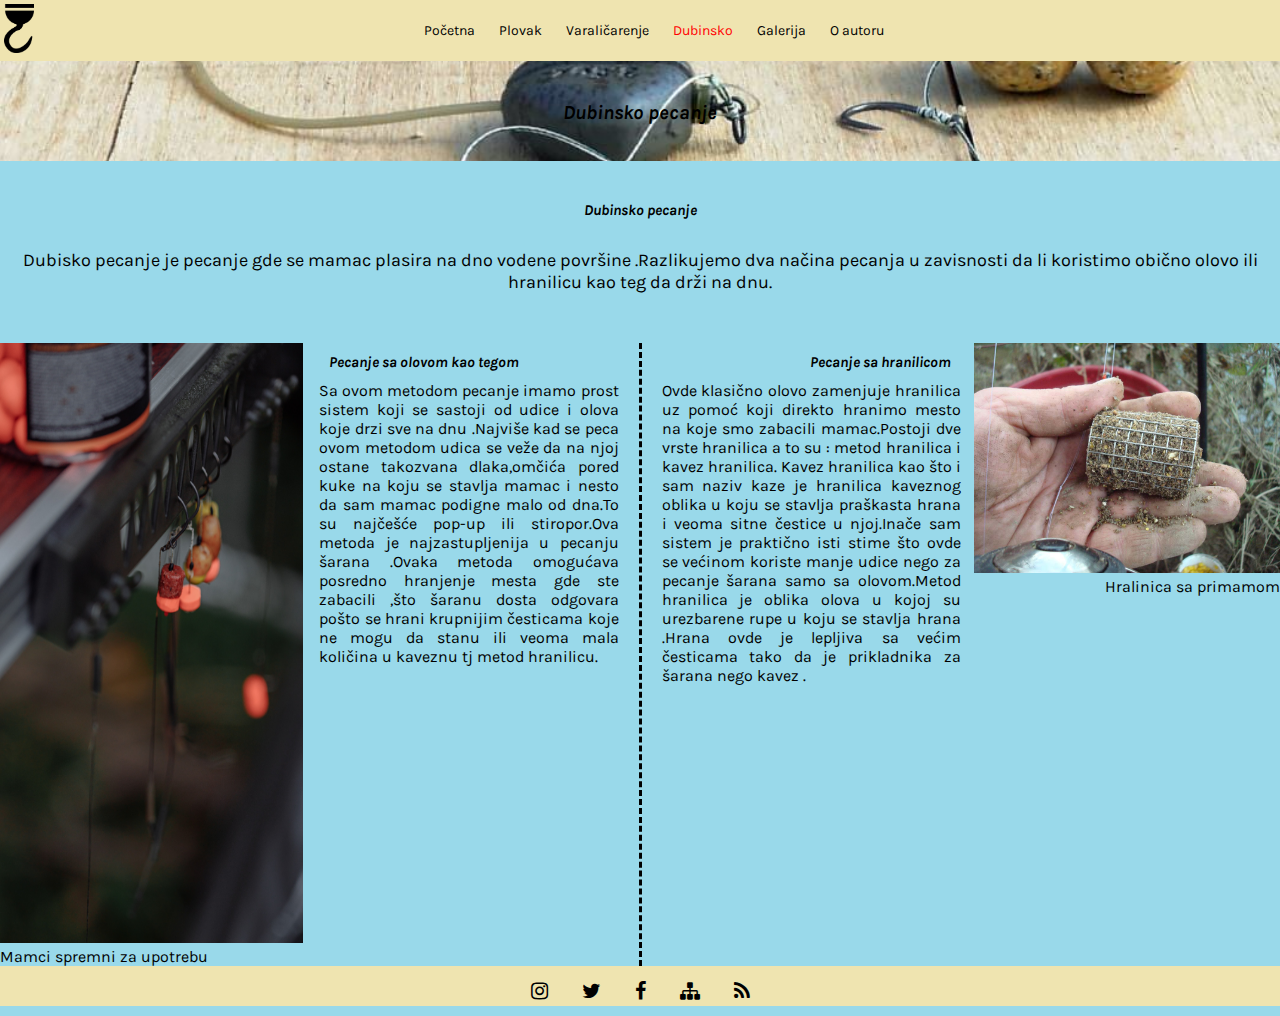
<file: assets/pages/dubinka.html>
<!DOCTYPE html>
<html lang="sr">
<head>
    <title>Dubinsko</title>
    <meta charset="UTF-8">
    <meta http-equiv="X-UA-Compatible" content="IE=edge">
    <meta name="description" content="Pecanje u dubinama">
    <meta name="keywords" content="carp,pecanje ,dubina ,methode feeder,hranilica,saran">
    <link rel="shortcut icon" href="../images/favicon.ico" sizes="16x16"/>
    <meta name="viewport" content="width=device-width, initial-scale=1.0">
    <link rel="stylesheet" href="../css/style.css" type="text/css">
    <link rel="stylesheet" href="https://stackpath.bootstrapcdn.com/font-awesome/4.7.0/css/font-awesome.min.css">
</head>
<body>
    <header>
        <div class="wrapper">
            <div id="logo">
                <a href="../../index.html">
                    <img src="../images/logo.png" alt="logo">
                </a>
         

            </div>
            <nav>
               <ul>
                   <li>
                       <a href="../../index.html" >Početna</a>
                   </li>
                  <li>
                      <a href="plovak.html" >Plovak</a>
                  </li>
                  <li>
                      <a href="varalica.html"  >Varaličarenje</a>
                  </li>
                  <li>
                      <a href="dubinka.html" class="active">Dubinsko</a>
                  </li>
                  <li>
                      <a href="galerija.html">Galerija</a>
                  </li>
                  <li>
                      <a href="omeni.html">O autoru</a>
                  </li>
               </ul>
           
            </nav>
            <div class="cleaner" ></div>
        </div>
    </header>
    <div id="naslov4">
        <h1> Dubinsko pecanje </h1>
    </div>
    <section id="kopis">
        <h2>Dubinsko pecanje</h2>
        <p class="textopis">Dubisko pecanje je pecanje gde se mamac plasira na dno vodene površine .Razlikujemo dva načina pecanja u zavisnosti da li koristimo obično olovo ili hranilicu kao teg da drži na dnu.</p>
        <div id="wrap">
        <article id="lblok1">
            <div class="blslika">
                <figure>
                    <img src="../images/carp1.jpg" alt="sistem sa olovom">
                    <figcaption>Mamci spremni za upotrebu</figcaption>
                </figure>
            </div>
            <div class="bltext">
                <h2>Pecanje sa olovom kao tegom</h2>
                <p>Sa ovom metodom pecanje imamo prost sistem koji se sastoji od udice i olova koje drzi sve na dnu .Najviše kad se peca ovom metodom udica se veže da na njoj ostane takozvana dlaka,omčića pored kuke na koju se stavlja mamac i nesto da sam mamac podigne malo od dna.To su najčešće pop-up ili stiropor.Ova metoda je najzastupljenija u pecanju šarana .Ovaka metoda omogućava posredno hranjenje mesta gde ste zabacili ,što šaranu dosta odgovara pošto se hrani krupnijim česticama koje ne mogu da stanu ili veoma mala količina u kaveznu tj metod hranilicu. </p>
            </div> 
            <div class="cleaner" ></div>  
        </article>
        <article id="dblok1" >
            <div id="bdslika">
                <figure>
                    <img src="../images/hranilica2.jpg" alt="hranilica">
                    <figcaption> Hralinica sa primamom </figcaption>
                </figure>
            </div>
            <div id="bdtext">
                <h2>Pecanje sa hranilicom</h2>
                <p>Ovde klasično olovo zamenjuje hranilica uz pomoć koji direkto hranimo mesto na koje smo zabacili mamac.Postoji dve vrste hranilica a to su : metod hranilica i kavez hranilica. Kavez hranilica kao što i sam naziv kaze je hranilica kaveznog oblika u koju se stavlja praškasta hrana i veoma sitne čestice u njoj.Inače sam sistem je praktično isti stime što ovde se većinom koriste manje udice nego za pecanje šarana samo sa olovom.Metod hranilica je oblika olova u kojoj su urezbarene rupe u koju se stavlja hrana .Hrana ovde je lepljiva sa većim česticama tako da je prikladnika za šarana nego kavez .  </p>
            </div> 
            <div id="cleaner" ></div> 

        </article>
        <div class="cleaner" ></div>
        </div>
    </section>
    <footer>
        <div class="wrapper3">
           <a href="https://www.instagram.com/" target="_blank" ><i class="fa fa-instagram fa-2x"></i></a>
           <a href="https://twitter.com/" target="_blank" ><i class="fa fa-twitter fa-2x"></i></a>
           <a href="https://www.facebook.com/" target="_blank" ><i class="fa fa-facebook fa-2x"></i></a>
           <a href="../pages/sitemap.xml" target="_blank"><i class="fa fa-sitemap fa-2x"></i></a>
           <a href="../pages/rss.xml" target="_blank" ><i class="fa fa-rss fa-2x"></i></a>
        </div>
       
    </footer>

    
</body>
</html>
</file>
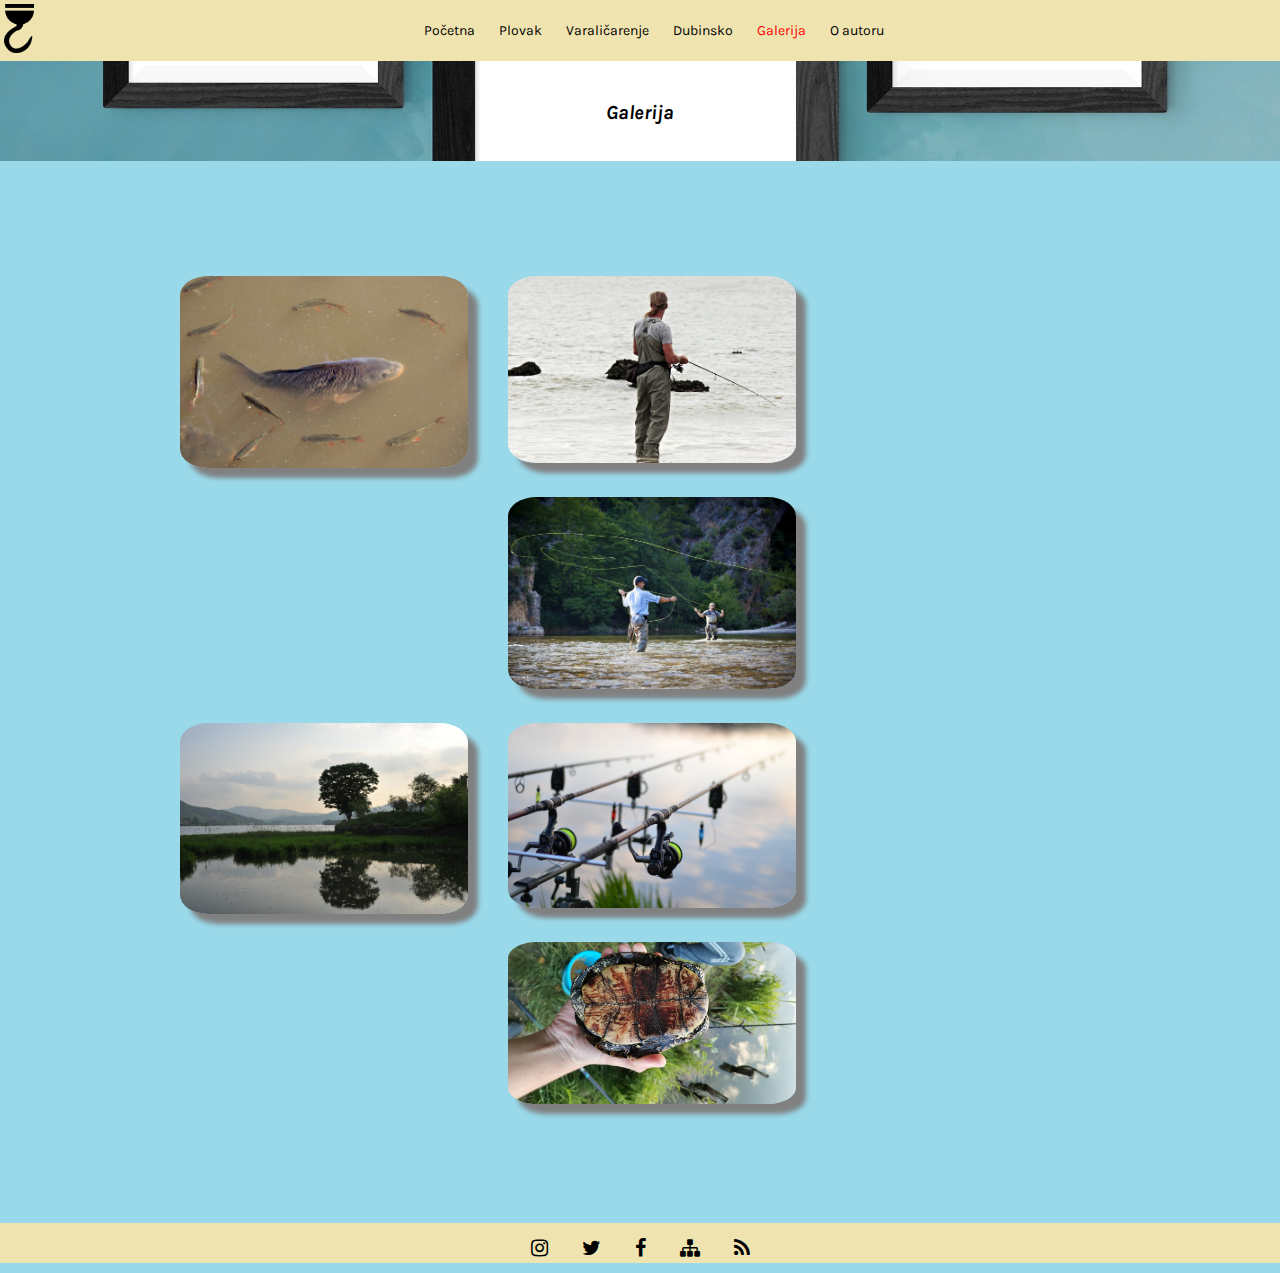
<file: assets/pages/galerija.html>
<!DOCTYPE html>
<html lang="sr">
<head>
    <title>Galerija</title>
    <meta charset="UTF-8">
    <meta http-equiv="X-UA-Compatible" content="IE=edge">
    <meta name="description" content="Galerija sa pecanja">
    <meta name="keywords" content="jezera,reke ,metode pecanja ,methode feeder,varalice,kornjača">
    <link rel="shortcut icon" href="../images/favicon.ico" sizes="16x16"/>
    <meta name="viewport" content="width=device-width, initial-scale=1.0">
    <link rel="stylesheet" href="../css/style.css" type="text/css">
    <link rel="stylesheet" href="https://stackpath.bootstrapcdn.com/font-awesome/4.7.0/css/font-awesome.min.css">
</head>
<body>
    <header>
        <div class="wrapper">
            <div id="logo">
                <a href="../../index.html">
                    <img src="../images/logo.png" alt="logo">
                </a>
         

            </div>
            <nav>
               <ul>
                   <li>
                       <a href="../../index.html" >Početna</a>
                   </li>
                  <li>
                      <a href="plovak.html" >Plovak</a>
                  </li>
                  <li>
                      <a href="varalica.html"  >Varaličarenje</a>
                  </li>
                  <li>
                      <a href="dubinka.html" >Dubinsko</a>
                  </li>
                  <li>
                      <a href="galerija.html" class="active">Galerija</a>
                  </li>
                  <li>
                      <a href="omeni.html">O autoru</a>
                  </li>
               </ul>
           
            </nav>
            <div class="cleaner" ></div>
        </div>
    </header>
    <div id="naslov5">
        <h1> Galerija </h1>
    </div> 
    <div id="container">
        <div class="red">
            <div class="slikica"> <img src="../images/pecaros1.jpg" alt="šaran"> </div>
            <div class="slikica"> <img src="../images/pecanje2.jpg" alt="pecaroš"> </div>
            <div class="slikica"> <img src="../images/musi.jpg" alt="musičarenje"> </div>
            <div class="cleaner" ></div>
        </div>
        <div class="red">
            <div class="slikica"> <img src="../images/reka.jpg" alt="reka"> </div>
            <div class="slikica"> <img src="../images/stapovi.jpg" alt="štapovi"> </div>
            <div class="slikica"> <img src="../images/kornaca.png" alt="kornjača"> </div>
            <div class="cleaner" ></div>

        </div>

    </div>
    <footer>
        <div class="wrapper3">
           <a href="https://www.instagram.com/" target="_blank" ><i class="fa fa-instagram fa-2x"></i></a>
           <a href="https://twitter.com/" target="_blank" ><i class="fa fa-twitter fa-2x"></i></a>
           <a href="https://www.facebook.com/" target="_blank" ><i class="fa fa-facebook fa-2x"></i></a>
           <a href="../pages/sitemap.xml" target="_blank"><i class="fa fa-sitemap fa-2x"></i></a>
           <a href="../pages/rss.xml" target="_blank" ><i class="fa fa-rss fa-2x"></i></a>
        </div>
       
    </footer>


    
</body>
</html>
</file>
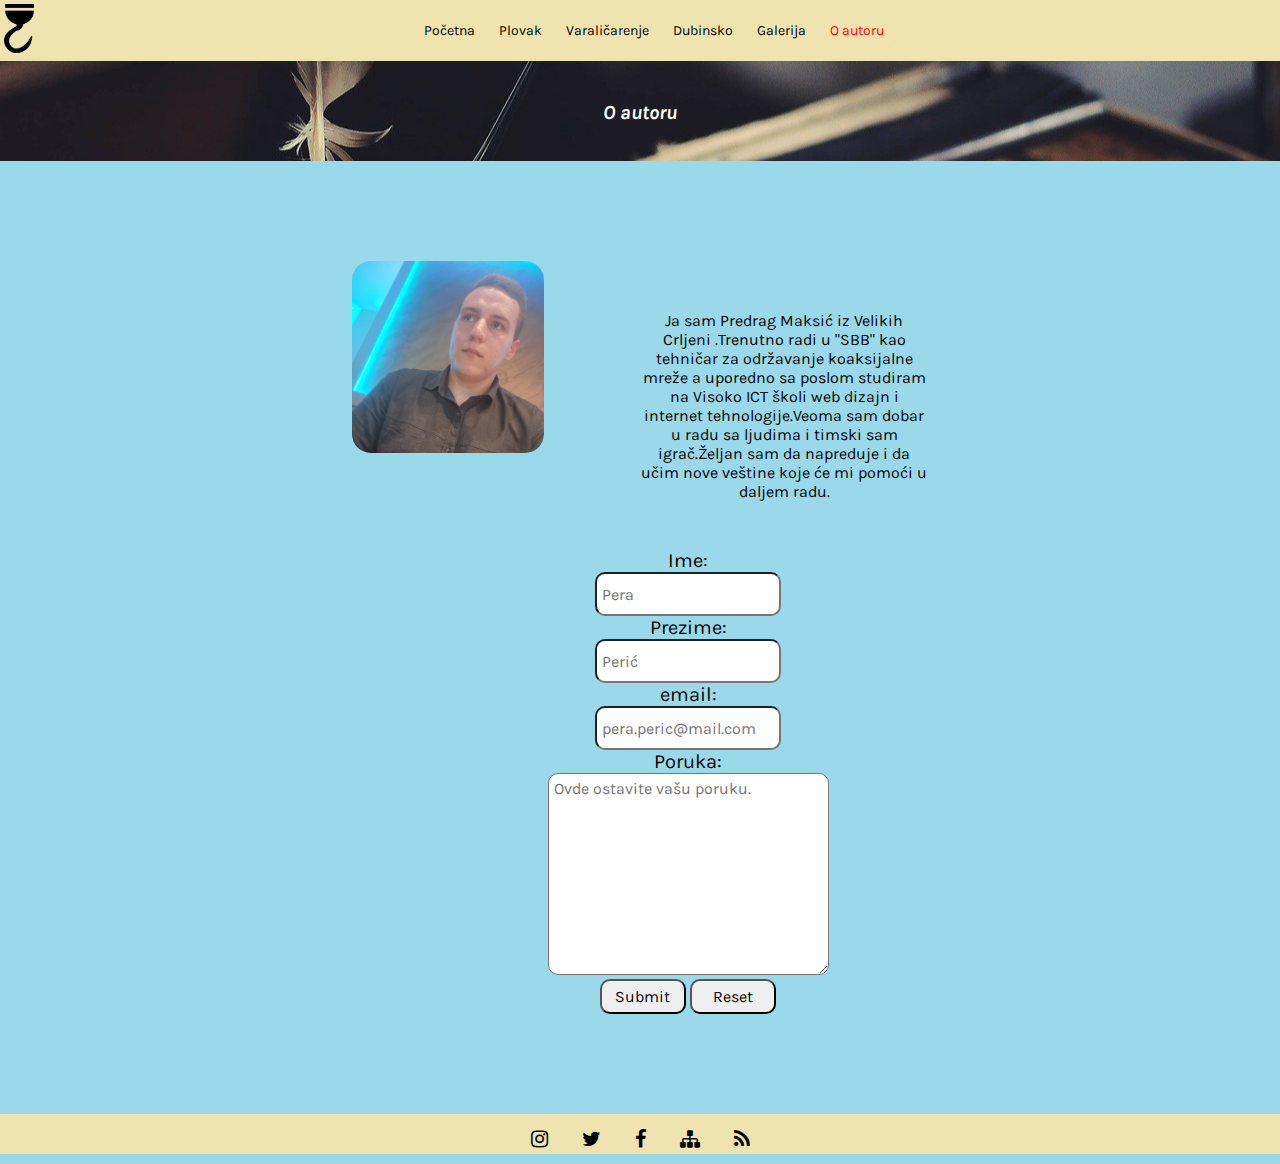
<file: assets/pages/omeni.html>
<!DOCTYPE html>
<html lang="sr">
<head>
    <meta charset="UTF-8">
    <title>O autoru</title>
  
    <meta http-equiv="X-UA-Compatible" content="IE=edge">
    <meta name="description" content="O autoru">
    <meta name="keywords" content="biografija,zanimanje,slika,forma">
    <link rel="shortcut icon" href="../images/favicon.ico" sizes="16x16"/>
    <meta name="viewport" content="width=device-width, initial-scale=1.0">
    <link rel="stylesheet" href="../css/style.css" type="text/css">
    <link rel="stylesheet" href="https://stackpath.bootstrapcdn.com/font-awesome/4.7.0/css/font-awesome.min.css">
</head>
<body>
    <header>
        <div class="wrapper">
            <div id="logo">
                <a href="../../index.html">
                    <img src="../images/logo.png" alt="logo">
                </a>
         

            </div>
            <nav>
               <ul>
                   <li>
                       <a href="../../index.html" >Početna</a>
                   </li>
                  <li>
                      <a href="plovak.html" >Plovak</a>
                  </li>
                  <li>
                      <a href="varalica.html"  >Varaličarenje</a>
                  </li>
                  <li>
                      <a href="dubinka.html" >Dubinsko</a>
                  </li>
                  <li>
                      <a href="galerija.html" >Galerija</a>
                  </li>
                  <li>
                      <a href="omeni.html"class="active" >O autoru</a>
                  </li>
               </ul>
           
            </nav>
            <div class="cleaner" ></div>
        </div>
    </header>
    <div id="naslov6">
        <h1> O autoru </h1>
    </div> 
    <div id="container">
        <div class="oautoru" >
            <div class="profilna"> <img src="../images/ja.jpg" alt="Predrag Maksić"></div>
            <div class="omeni">
                <p>Ja sam Predrag Maksić iz Velikih Crljeni .Trenutno radi u "SBB" kao tehničar za održavanje koaksijalne mreže a uporedno sa poslom studiram na Visoko ICT školi web dizajn i internet tehnologije.Veoma sam dobar u radu sa ljudima i timski sam igrač.Željan sam da napreduje i da učim nove veštine koje će mi pomoći u daljem radu. </p>
            </div>
            <div class="cleaner" ></div>

        </div>
        <div id="forma">
            <form method="post" action="omeni.html" name="KontakForma" id="KontaktForma"> 
               
                <div class="polje">
                    <div>
                    <label for="ime" class="label">Ime:</label></div>
                    <input type="text" name="ime" id="ime" placeholder="Pera">
                </div>
                <div class="polje">
                    <div>
                    <label for="prezime" class="label">Prezime:</label></div>
                    <input type="text" name="prezime" id="prezime" placeholder="Perić">
                </div>
                <div class="polje">
                    <div>
                    <label for="mail" class="label">email:</label></div>
                    <input type="emal" name="mail" id="emaili" placeholder="pera.peric@mail.com">
                </div>
                <div class="polje">
                    <div>
                    <label for="poruka" id="poruka">Poruka:</label></div>   
                    <textarea name="poruka" id="poruka1" cols="30" rows="10" placeholder="Ovde ostavite vašu poruku."></textarea>
                </div>
                <div>
                    <input type="reset" value="Submit" class="dugme">
                    <input type="reset" value="Reset" class="dugme">
                </div>
                    <div class="cleaner" ></div>

                    
            </form>
        </div>
    </div>
    <footer>
        <div class="wrapper3">
           <a href="https://www.instagram.com/" target="_blank" ><i class="fa fa-instagram fa-2x"></i></a>
           <a href="https://twitter.com/" target="_blank" ><i class="fa fa-twitter fa-2x"></i></a>
           <a href="https://www.facebook.com/" target="_blank" ><i class="fa fa-facebook fa-2x"></i></a>
           <a href="../pages/sitemap.xml" target="_blank"><i class="fa fa-sitemap fa-2x"></i></a>
           <a href="../pages/rss.xml" target="_blank" ><i class="fa fa-rss fa-2x"></i></a>
        </div>
       
    </footer>
</body>
</html>
</file>
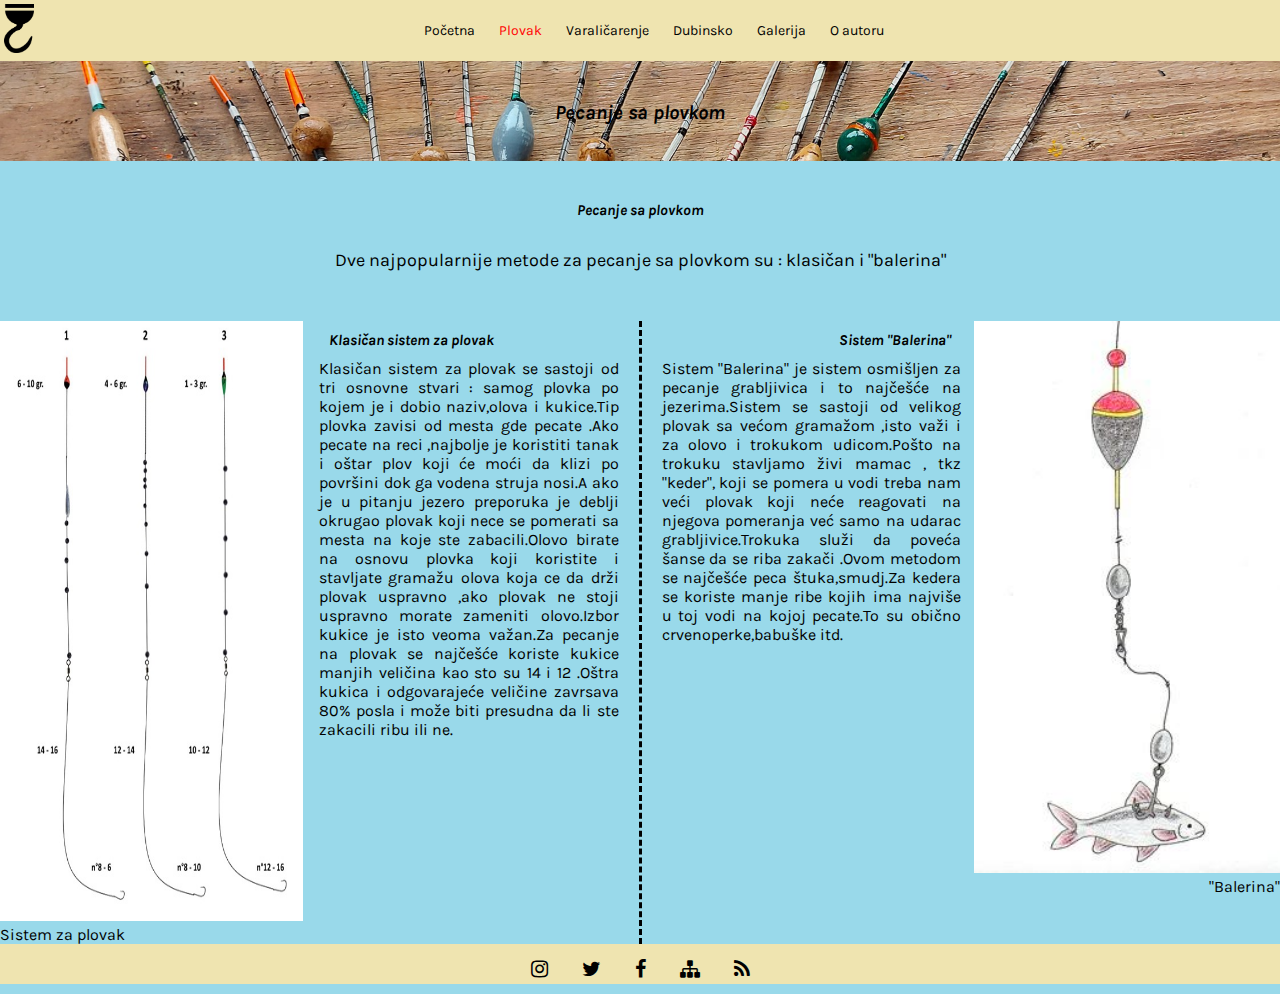
<file: assets/pages/plovak.html>
<!DOCTYPE html>
<html lang="en">
<head>
    <title>Plovak</title>
    <meta charset="UTF-8">
    <meta http-equiv="X-UA-Compatible" content="IE=edge">
    <meta name="description" content="Pecanje sa plovkom">
    <meta name="keywords" content="Plovak,balerina,olovo,keder,mamac">
    <link rel="shortcut icon" href="../images/favicon.ico" sizes="16x16"/>
    <meta name="viewport" content="width=device-width, initial-scale=1.0">
    <link rel="stylesheet" href="../css/style.css" type="text/css">
    <link rel="stylesheet" href="https://stackpath.bootstrapcdn.com/font-awesome/4.7.0/css/font-awesome.min.css">

</head>
<body>
    <header>
        <div class="wrapper">
            <div id="logo">
                <a href="../../index.html">
                    <img src="../images/logo.png" alt="logo">
                </a>
         

            </div>
            <nav>
               <ul>
                   <li>
                       <a href="../../index.html" >Početna</a>
                   </li>
                  <li>
                      <a href="plovak.html" class="active">Plovak</a>
                  </li>
                  <li>
                      <a href="varalica.html">Varaličarenje</a>
                  </li>
                  <li>
                      <a href="dubinka.html">Dubinsko</a>
                  </li>
                  <li>
                      <a href="galerija.html">Galerija</a>
                  </li>
                  <li>
                      <a href="omeni.html">O autoru</a>
                  </li>
               </ul>
           
            </nav>
            <div class="cleaner" ></div>
        </div>
    </header>
            <div id="naslov2">
                    <h1>Pecanje sa plovkom </h1>
            </div>
    <section id="kopis">
        <h2>Pecanje sa plovkom</h2>
        <p class="textopis">Dve najpopularnije metode za pecanje sa plovkom su : klasičan i "balerina"</p>
        <div id="wrap">
        <article id="lblok1">
            <div class="blslika">
                <figure>
                    <img src="../images/plovaksistem.jpg" alt="sistem za plovak">
                    <figcaption>Sistem za plovak </figcaption>
                </figure>
            </div>
            <div class="bltext">
                <h2>Klasičan sistem za plovak</h2>
                <p>Klasičan sistem za plovak se sastoji od tri osnovne stvari : samog plovka po kojem je i dobio naziv,olova i kukice.Tip plovka zavisi od mesta gde pecate .Ako pecate na reci ,najbolje je koristiti tanak i oštar plov koji će moći da klizi po površini dok ga vodena struja nosi.A ako je u pitanju jezero preporuka je deblji okrugao plovak koji nece se pomerati sa mesta na koje ste zabacili.Olovo birate na osnovu plovka koji koristite i stavljate gramažu olova koja ce da drži plovak uspravno ,ako plovak ne stoji uspravno morate zameniti olovo.Izbor kukice je isto veoma važan.Za pecanje na plovak se najčešće koriste kukice manjih veličina kao sto su 14 i 12 .Oštra kukica i odgovarajeće veličine zavrsava 80% posla i može biti presudna da li ste zakacili ribu ili ne. </p>
            </div> 
            <div class="cleaner" ></div>  
        </article>
        <article id="dblok1" >
            <div id="bdslika">
                <figure>
                    <img src="../images/balerina.jpg" alt="balerina">
                    <figcaption> "Balerina" </figcaption>
                </figure>
            </div>
            <div id="bdtext">
                <h2>Sistem "Balerina"</h2>
                <p>Sistem "Balerina" je sistem osmišljen za pecanje grabljivica i to najčešće na jezerima.Sistem se sastoji od velikog plovak sa većom gramažom ,isto važi i za olovo i trokukom udicom.Pošto na trokuku stavljamo živi mamac , tkz "keder", koji se pomera u vodi treba nam veći plovak koji neće reagovati na njegova pomeranja već samo na udarac grabljivice.Trokuka služi da poveća šanse da se riba zakači .Ovom metodom se najčešće peca štuka,smudj.Za kedera se koriste manje ribe kojih ima najviše u toj vodi na kojoj pecate.To su obično crvenoperke,babuške itd. </p>
            </div> 
            <div id="cleaner" ></div> 

        </article>
        <div class="cleaner" ></div>
        </div>
    </section>
    <footer>
        <div class="wrapper3">
           <a href="https://www.instagram.com/" target="_blank" ><i class="fa fa-instagram fa-2x"></i></a>
           <a href="https://twitter.com/" target="_blank" ><i class="fa fa-twitter fa-2x"></i></a>
           <a href="https://www.facebook.com/" target="_blank" ><i class="fa fa-facebook fa-2x"></i></a>
           <a href="../pages/sitemap.xml" target="_blank"><i class="fa fa-sitemap fa-2x"></i></a>
           <a href="../pages/rss.xml" target="_blank" ><i class="fa fa-rss fa-2x"></i></a>
        </div>
       
    </footer>
    
</body>
</html>
</file>
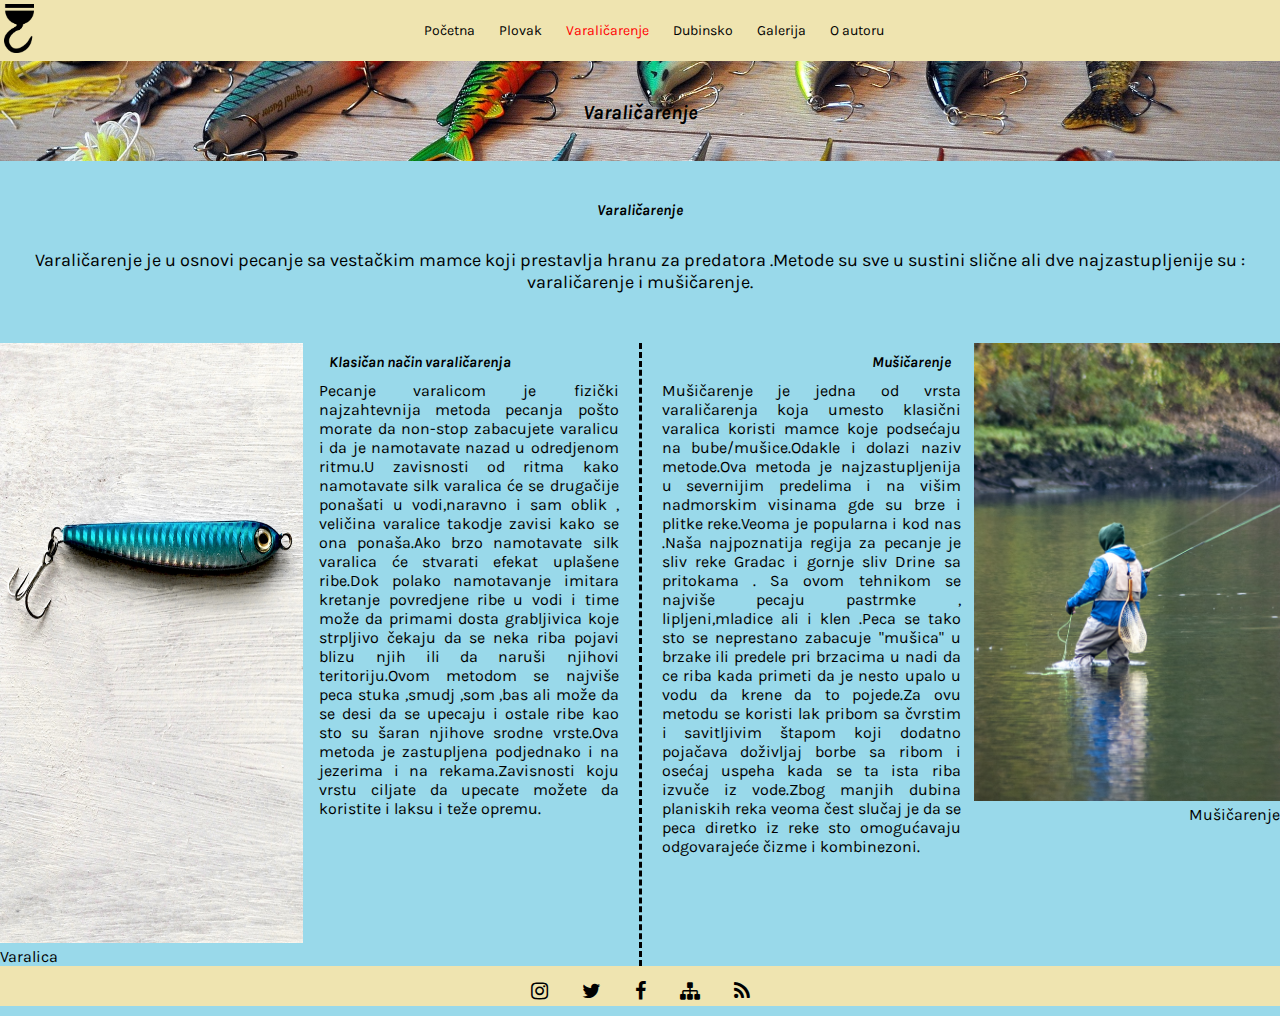
<file: assets/pages/varalica.html>
<!DOCTYPE html>
<html lang="en">
<head>
    <title>Varaličarenje</title>
    <meta charset="UTF-8">
    <meta http-equiv="X-UA-Compatible" content="IE=edge">
    <meta name="description" content="Varaličarenje">
    <meta name="keywords" content="Varaličarenje,Varalice,mušičarenje,flyfishing,lure,bass">
    <link rel="shortcut icon" href="../images/favicon.ico" sizes="16x16"/>
    <meta name="viewport" content="width=device-width, initial-scale=1.0">
    <link rel="stylesheet" href="../css/style.css" type="text/css">
    <link rel="stylesheet" href="https://stackpath.bootstrapcdn.com/font-awesome/4.7.0/css/font-awesome.min.css">

</head>
<body>
    <header>
        <div class="wrapper">
            <div id="logo">
                <a href="../../index.html">
                    <img src="../images/logo.png" alt="logo">
                </a>
         

            </div>
            <nav>
               <ul>
                   <li>
                       <a href="../../index.html" >Početna</a>
                   </li>
                  <li>
                      <a href="plovak.html" >Plovak</a>
                  </li>
                  <li>
                      <a href="varalica.html" class="active" >Varaličarenje</a>
                  </li>
                  <li>
                      <a href="dubinka.html">Dubinsko</a>
                  </li>
                  <li>
                      <a href="galerija.html">Galerija</a>
                  </li>
                  <li>
                      <a href="omeni.html">O autoru</a>
                  </li>
               </ul>
           
            </nav>
            <div class="cleaner" ></div>
        </div>
    </header>
    <div id="naslov3">
        <h1> Varaličarenje </h1>
    </div>
    <section id="kopis">
        <h2>Varaličarenje</h2>
        <p class="textopis">Varaličarenje je u osnovi pecanje sa vestačkim mamce koji prestavlja hranu za predatora .Metode su sve u sustini slične ali dve najzastupljenije su : varaličarenje i mušičarenje.</p>
        <div id="wrap">
        <article id="lblok1">
            <div class="blslika">
                <figure>
                    <img src="../images/varalica.jpg" alt="Varalica">
                    <figcaption>Varalica</figcaption>
                </figure>
            </div>
            <div class="bltext">
                <h2>Klasičan način varaličarenja</h2>
                <p>Pecanje varalicom je fizički najzahtevnija metoda pecanja pošto morate da non-stop zabacujete varalicu i da je namotavate nazad u odredjenom ritmu.U zavisnosti od ritma kako namotavate silk varalica će se drugačije ponašati u vodi,naravno i sam oblik , veličina varalice takodje zavisi kako se ona ponaša.Ako brzo namotavate silk varalica će stvarati efekat uplašene ribe.Dok polako namotavanje imitara kretanje povredjene ribe u vodi i time može da primami dosta grabljivica koje strpljivo čekaju da se neka riba pojavi blizu njih ili da naruši njihovi teritoriju.Ovom metodom se najviše peca stuka ,smudj ,som ,bas ali može da se desi da se upecaju i ostale ribe kao sto su šaran njihove srodne vrste.Ova metoda je zastupljena podjednako i na jezerima i na rekama.Zavisnosti koju vrstu ciljate da upecate možete da koristite i laksu i teže opremu. </p>
            </div> 
            <div class="cleaner" ></div>  
        </article>
        <article id="dblok1" >
            <div id="bdslika">
                <figure>
                    <img src="../images/musica1.jpg" alt="mušičarenje">
                    <figcaption> Mušičarenje </figcaption>
                </figure>
            </div>
            <div id="bdtext">
                <h2>Mušičarenje</h2>
                <p>Mušičarenje je jedna od vrsta varaličarenja koja umesto klasični varalica koristi mamce koje podsećaju na bube/mušice.Odakle i dolazi naziv metode.Ova metoda je najzastupljenija u severnijim predelima i na višim nadmorskim visinama gde su brze i plitke reke.Veoma je popularna i kod nas .Naša najpoznatija regija za pecanje je sliv reke Gradac i gornje sliv Drine sa pritokama . Sa ovom tehnikom se najviše pecaju pastrmke , lipljeni,mladice ali i klen .Peca se tako sto se neprestano zabacuje "mušica" u brzake ili predele pri brzacima u nadi da ce riba kada primeti da je nesto upalo u vodu da krene da to pojede.Za ovu metodu se koristi lak pribom sa čvrstim i savitljivim štapom koji dodatno pojačava doživljaj borbe sa ribom i osećaj uspeha kada se ta ista riba izvuče iz vode.Zbog manjih dubina planiskih reka veoma čest slučaj je da se peca diretko iz reke sto omogućavaju odgovarajeće čizme i kombinezoni.  </p>
            </div> 
            <div id="cleaner" ></div> 

        </article>
        <div class="cleaner" ></div>
        </div>
    </section>
    <footer>
        <div class="wrapper3">
           <a href="https://www.instagram.com/" target="_blank" ><i class="fa fa-instagram fa-2x"></i></a>
           <a href="https://twitter.com/" target="_blank" ><i class="fa fa-twitter fa-2x"></i></a>
           <a href="https://www.facebook.com/" target="_blank" ><i class="fa fa-facebook fa-2x"></i></a>
           <a href="../pages/sitemap.xml" target="_blank"><i class="fa fa-sitemap fa-2x"></i></a>
           <a href="../pages/rss.xml" target="_blank" ><i class="fa fa-rss fa-2x"></i></a>
        </div>
       
    </footer>
</body>
</html>
</file>
<file: assets/css/style.css>
@import url('https://fonts.googleapis.com/css2?family=Karla&display=swap');
* {
    margin: 0%;
    padding: 0%;
 text-decoration: none;
 font-family: 'Karla', sans-serif;
    
}
div {
    display: block;
}
.cleaner{
    clear: both;
}
.wrapper {
    background-color: #efe4b0;
  /*  border-top: solid;
    border-bottom: solid;*/
}
#logo {
    float: left;
    padding: 4px;
}

#logo a img {
        width: 30px;
}

body {
    background-color: #99d9ea;
}
nav {
    text-align: center;
    padding: 10px;
}
nav ul {
    list-style: none; 
}
nav ul li {
    margin: 10px 10px;
    display:  inline-block;
}
nav ul li a {
   font-size: 14px;
   text-align: center;
   color: black;
}
nav ul li a:hover {
    color: red;
}
.active {
    color: red;
}
/* Naslovna */
#naslov {
    width: 100%;
    height: 100px;
    text-align: center;
    background-image: url('../images/Ribolov123.jpg');
    background-position: center;
    background-size: cover;
    background-repeat:no-repeat;
   /* border-bottom: solid  black;*/
}
#naslov h1 {
        padding: 40px;
        font-size: 20px;
        text-align: center;
        font-style: italic;
        animation: naslov 1s cubic-bezier(0, 0.85, 0.58, 1) both;
       
}
#kopis {
    text-align: center;
    justify-content: center;
    animation: kopisa 1s cubic-bezier(0, 0.85, 0.58, 1) both;


}
#kopis h2 {
        padding-top: 10px;
        margin: 30px;
        font-size: 15px;
        font-style: italic;

}
.textopis {
        font-size: 18px;

}
.veza {
    color: red;
}
.wrapper2{
    
    width: 75%;
    text-align: center;
   margin-left: 300px;
}
.blok {
    position: relative;
    width: 400px;
    height: 600px;
   
    
    float: left;
    margin: 20px;
}
.slikab {
    width: 400px;
    height: 400px;
}
.kartica {
    
    position: absolute;
    width: 100%;
    height: 50%;
    transform-style: preserve-3d;
    transition: all 0.5s ease;
    
}
.kartica:hover{
    transform: rotateY(180deg);
}
.prednja {
    position: absolute;
    width: 100%;
    height: 100%;
    backface-visibility: hidden;
}
.zadnja {
    position: absolute;
    width: 100%;
    height: 100%;
    backface-visibility: hidden;
    transform: rotateY(180deg);
    
}
/*figure {
    width: 100%;
}*/
.zadnja p {
    font-size: 15px;
    text-align: justify;
    color: black;
}
.wrapper3 {
    background-color:#efe4b0 ;
    height: 40px;
    justify-content: center;
    text-align: center;
    
    
}
.wrapper3 i {
    font-size: 20px;
    color: black;
    margin: 15px;

    
}
.wrapper3 a i:hover {
    color: red;
}
/* kraj pocetne */
/*pocetak plovak*/
#naslov2 {
    width: 100%;
    height: 100px;
    text-align: center;
    background-image: url('../images/dostaplovaka.jpg');
    background-position: center;
    background-size: cover;
    background-repeat:no-repeat;
}
#naslov2 h1 {
    padding: 40px;
    font-size: 20px;
    text-align: center;
    font-style: italic;
    animation: naslov 1s cubic-bezier(0, 0.85, 0.58, 1) both;
   
}
#wrap {
    display: flex;
}
#lblok1 {
    width: 50%;
    text-align: left;
    margin-top: 50px;
   float: left;
   border-right: dashed;
 
}
#lblok1 figure {
        width: 95%;
        
}
#lblok1 figure img {
    width: 100%;
    height: 600px;

}
#lblok1 p {
    text-align: justify;
    margin-right: 20px;
    font-size: 16px;
}
#lblok1 .blslika,.bltext{
     float: left;
     width: 50%;
}
section #wrap #lblok1  .bltext  h2 {
    margin: 0px 10px 10px 10px;
}
#dblok1 {
    width: 50%;
    text-align: right;
    margin-top: 50px;
   float: right;
   
}
section article #bdslika   {
    width: 50%;
}
section article #bdslika figure img {
    width: 96%;
    /*border: solid black;*/
    
}
section #wrap #dblok1 #bdtext  h2 {
    margin: 0px 10px 10px 10px;
}
#dblok1 #bdslika,#bdtext {
    float: right;
    width: 50%;
}
#dblok1 #bdtext p {
    text-align: justify;
    margin-left: 20px;
    font-size: 16px;
}
/*kraj za plovak*/
/*pocetak za varalicu*/

#naslov3 {
    background-image: url('../images/dostavaralica.jpg');
    width: 100%;
    height: 100px;
    text-align: center;
    background-position: center;
    background-size: cover;
    background-repeat:no-repeat;
}
#naslov3 h1 {
    padding: 40px;
    font-size: 20px;
    text-align: center;
    font-style: italic;
    animation: naslov 1s cubic-bezier(0, 0.85, 0.58, 1) both;
   
}
#naslov4 {
    background-image: url("../images/dubinskomamac.jpg");
    width: 100%;
    height: 100px;
    text-align: center;
    background-position: center;
    background-size: cover;
    background-repeat:no-repeat;
}
#naslov4 h1 {
    padding: 40px;
    font-size: 20px;
    text-align: center;
    font-style: italic;
    animation: naslov 1s cubic-bezier(0, 0.85, 0.58, 1) both;
   
}
#naslov5 {
    background-image: url("../images/galerija.jpg");
    width: 100%;
    height: 100px;
    text-align: center;
    background-position: center;
    background-size: cover;
    background-repeat:no-repeat;
}
#naslov5 h1 {
    padding: 40px;
    font-size: 20px;
    text-align: center;
    font-style: italic;
    animation: naslov 1s cubic-bezier(0, 0.85, 0.58, 1) both;
   
}
#container {
    margin: 100px auto;
    width: 75%;
    text-align: center;
}
.slikica {
    margin: 15px 20px;
    float: left;
    width: 30%;
    border-radius: 10%;
    transition: transform 1s; 
}
.slikica:hover{
    transform: scale(1.1);
}
.slikica img {
    width: 100%;
    border-radius: 10%;
    box-shadow: 10px 10px 5px grey;
    
}
#naslov6 {
    background-image: url("../images/autorpoz.jpg");
    width: 100%;
    height: 100px;
    text-align: center;
    background-position: center;
    background-size: cover;
    background-repeat:no-repeat;
}
#naslov6 h1 {
    color: white;
    padding: 40px;
    font-size: 20px;
    text-align: center;
    font-style: italic;
    animation: naslov 1s cubic-bezier(0, 0.85, 0.58, 1) both;
   
}

.oautoru {
    width: 100%;
    margin-left: 10%;
}
.profilna {
    width: 40%;
    float: left;
}
.profilna img {
    width: 50%;
    border-radius: 10%;
}
.omeni {
    margin-top: 50px;
    width: 30%;
    float: left;
}
.omeni p {
    font-size: 16px;
   
}
#forma{
    height: 60%;
    margin-top: 5%;
    margin-left: 10%;
}
.polje { 
    
    height: 20%;
}
.label {
        font-size: 20px;
        
}
#emaili {
    font-size: 16px;
    width: 20%;
    height: 30px;
    text-align: left;
    border-radius: 10px;
    padding: 5px;
}
#ime,#prezime {
    font-size: 16px;
    width: 20%;
    height: 30px;
    text-align: left;
    border-radius: 10px;
    padding: 5px;
}
#poruka {
    font-size: 20px;
}
#poruka1 {
    font-size: 16px;
    border-radius: 10px;
    text-align: justify;
    padding: 5px;
}
.dugme{
    font-size: 16px;
    width: 10%;
    height: 35px;
    border-radius: 10px;
}
@keyframes kopisa {
  
    0% {
        letter-spacing: -0.5em;
     
        
      }
      50% {
      
      }
      100% {
        transform: translateZ(0) translateY(0);
        
      }
    }

@keyframes naslov {
    0% {
      letter-spacing: -0.5em;
      transform: translateZ(-600px) translateY(-500px);
      opacity: 0;
    }
    40% {
      opacity: 0.5;
    }
    100% {
      transform: translateZ(0) translateY(0);
      opacity: 1;
    }
  }
</file>
